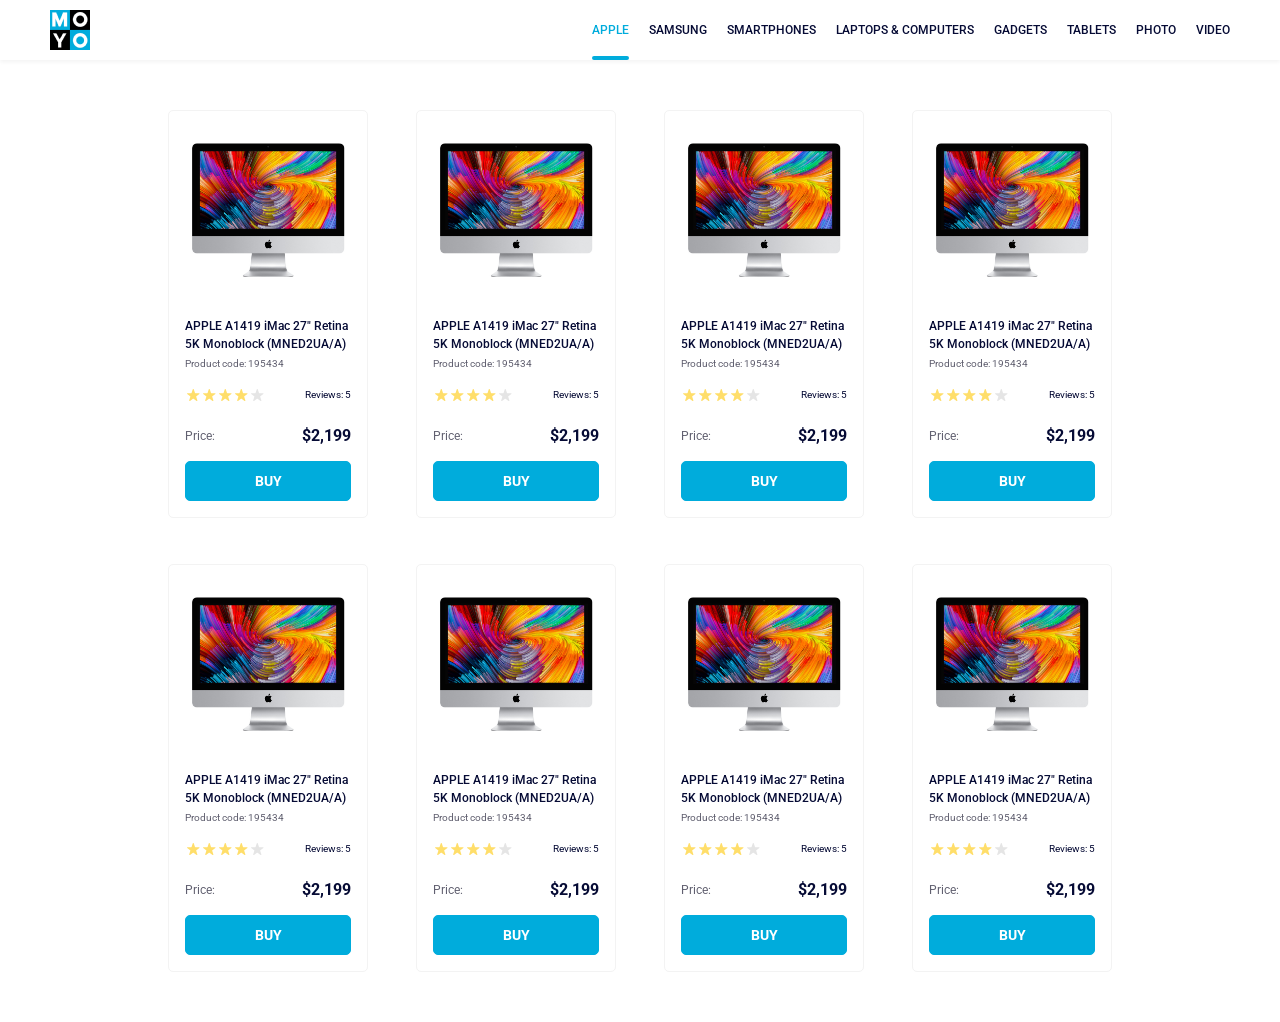
<file: index.html>
<!doctype html><html lang="en"><head><meta charset="utf-8"><meta name="viewport" content="width=device-width, initial-scale=1.0"><title>Catalog</title><link rel="preconnect" href="https://fonts.gstatic.com"><link href="https://fonts.googleapis.com/css2?family=Roboto:wght@400;500;700&display=swap" rel="stylesheet"><link rel="stylesheet" href="index.34ad2a2b.css"></head><body> <header class="header"> <a href="#" class="header__logo"> <img src="logo.eddae0ff.png" alt="MOYO logo"> </a> <nav class="header__nav"> <ul class="header__list"> <li class="header__list-item"> <a href="#" class="header__list-link is-active"> Apple </a> </li> <li class="header__list-item"> <a href="#" class="header__list-link"> Samsung </a> </li> <li class="header__list-item"> <a href="#" class="header__list-link"> Smartphones </a> </li> <li class="header__list-item"> <a href="#" class="header__list-link" data-qa="nav-hover"> Laptops & Computers </a> </li> <li class="header__list-item"> <a href="#" class="header__list-link"> Gadgets </a> </li> <li class="header__list-item"> <a href="#" class="header__list-link"> Tablets </a> </li> <li class="header__list-item"> <a href="#" class="header__list-link"> Photo </a> </li> <li class="header__list-item"> <a href="#" class="header__list-link"> Video </a> </li> </ul> </nav> </header>  <main class="catalog"> <div class="card" data-qa="card"> <img src="imac.202c52ff.jpeg" alt="Imac image" class="card__image"> <div class="card__title"> APPLE A1419 iMac 27" Retina 5K Monoblock (MNED2UA/A) </div> <div class="card__code">Product code: 195434</div> <div class="card__rating"> <div class="stars stars--4"> <div class="stars__star"></div> <div class="stars__star"></div> <div class="stars__star"></div> <div class="stars__star"></div> <div class="stars__star"></div> </div> <div class="card__rating-reviews">Reviews: 5</div> </div> <div class="card__price"> <div class="card__price-title">Price:</div> <div class="card__price-tag">$2,199</div> </div> <a href="#" class="card__button" data-qa="card-hover"> Buy </a> </div> <div class="card"> <img src="imac.202c52ff.jpeg" alt="Imac image" class="card__image"> <div class="card__title"> APPLE A1419 iMac 27" Retina 5K Monoblock (MNED2UA/A) </div> <div class="card__code">Product code: 195434</div> <div class="card__rating"> <div class="stars stars--4"> <div class="stars__star"></div> <div class="stars__star"></div> <div class="stars__star"></div> <div class="stars__star"></div> <div class="stars__star"></div> </div> <div class="card__rating-reviews">Reviews: 5</div> </div> <div class="card__price"> <div class="card__price-title">Price:</div> <div class="card__price-tag">$2,199</div> </div> <a href="#" class="card__button"> Buy </a> </div> <div class="card"> <img src="imac.202c52ff.jpeg" alt="Imac image" class="card__image"> <div class="card__title"> APPLE A1419 iMac 27" Retina 5K Monoblock (MNED2UA/A) </div> <div class="card__code">Product code: 195434</div> <div class="card__rating"> <div class="stars stars--4"> <div class="stars__star"></div> <div class="stars__star"></div> <div class="stars__star"></div> <div class="stars__star"></div> <div class="stars__star"></div> </div> <div class="card__rating-reviews">Reviews: 5</div> </div> <div class="card__price"> <div class="card__price-title">Price:</div> <div class="card__price-tag">$2,199</div> </div> <a href="#" class="card__button"> Buy </a> </div> <div class="card"> <img src="imac.202c52ff.jpeg" alt="Imac image" class="card__image"> <div class="card__title"> APPLE A1419 iMac 27" Retina 5K Monoblock (MNED2UA/A) </div> <div class="card__code">Product code: 195434</div> <div class="card__rating"> <div class="stars stars--4"> <div class="stars__star"></div> <div class="stars__star"></div> <div class="stars__star"></div> <div class="stars__star"></div> <div class="stars__star"></div> </div> <div class="card__rating-reviews">Reviews: 5</div> </div> <div class="card__price"> <div class="card__price-title">Price:</div> <div class="card__price-tag">$2,199</div> </div> <a href="#" class="card__button"> Buy </a> </div> <div class="card"> <img src="imac.202c52ff.jpeg" alt="Imac image" class="card__image"> <div class="card__title"> APPLE A1419 iMac 27" Retina 5K Monoblock (MNED2UA/A) </div> <div class="card__code">Product code: 195434</div> <div class="card__rating"> <div class="stars stars--4"> <div class="stars__star"></div> <div class="stars__star"></div> <div class="stars__star"></div> <div class="stars__star"></div> <div class="stars__star"></div> </div> <div class="card__rating-reviews">Reviews: 5</div> </div> <div class="card__price"> <div class="card__price-title">Price:</div> <div class="card__price-tag">$2,199</div> </div> <a href="#" class="card__button"> Buy </a> </div> <div class="card"> <img src="imac.202c52ff.jpeg" alt="Imac image" class="card__image"> <div class="card__title"> APPLE A1419 iMac 27" Retina 5K Monoblock (MNED2UA/A) </div> <div class="card__code">Product code: 195434</div> <div class="card__rating"> <div class="stars stars--4"> <div class="stars__star"></div> <div class="stars__star"></div> <div class="stars__star"></div> <div class="stars__star"></div> <div class="stars__star"></div> </div> <div class="card__rating-reviews">Reviews: 5</div> </div> <div class="card__price"> <div class="card__price-title">Price:</div> <div class="card__price-tag">$2,199</div> </div> <a href="#" class="card__button"> Buy </a> </div> <div class="card"> <img src="imac.202c52ff.jpeg" alt="Imac image" class="card__image"> <div class="card__title"> APPLE A1419 iMac 27" Retina 5K Monoblock (MNED2UA/A) </div> <div class="card__code">Product code: 195434</div> <div class="card__rating"> <div class="stars stars--4"> <div class="stars__star"></div> <div class="stars__star"></div> <div class="stars__star"></div> <div class="stars__star"></div> <div class="stars__star"></div> </div> <div class="card__rating-reviews">Reviews: 5</div> </div> <div class="card__price"> <div class="card__price-title">Price:</div> <div class="card__price-tag">$2,199</div> </div> <a href="#" class="card__button"> Buy </a> </div> <div class="card"> <img src="imac.202c52ff.jpeg" alt="Imac image" class="card__image"> <div class="card__title"> APPLE A1419 iMac 27" Retina 5K Monoblock (MNED2UA/A) </div> <div class="card__code">Product code: 195434</div> <div class="card__rating"> <div class="stars stars--4"> <div class="stars__star"></div> <div class="stars__star"></div> <div class="stars__star"></div> <div class="stars__star"></div> <div class="stars__star"></div> </div> <div class="card__rating-reviews">Reviews: 5</div> </div> <div class="card__price"> <div class="card__price-title">Price:</div> <div class="card__price-tag">$2,199</div> </div> <a href="#" class="card__button"> Buy </a> </div> </main> </body></html>
</file>
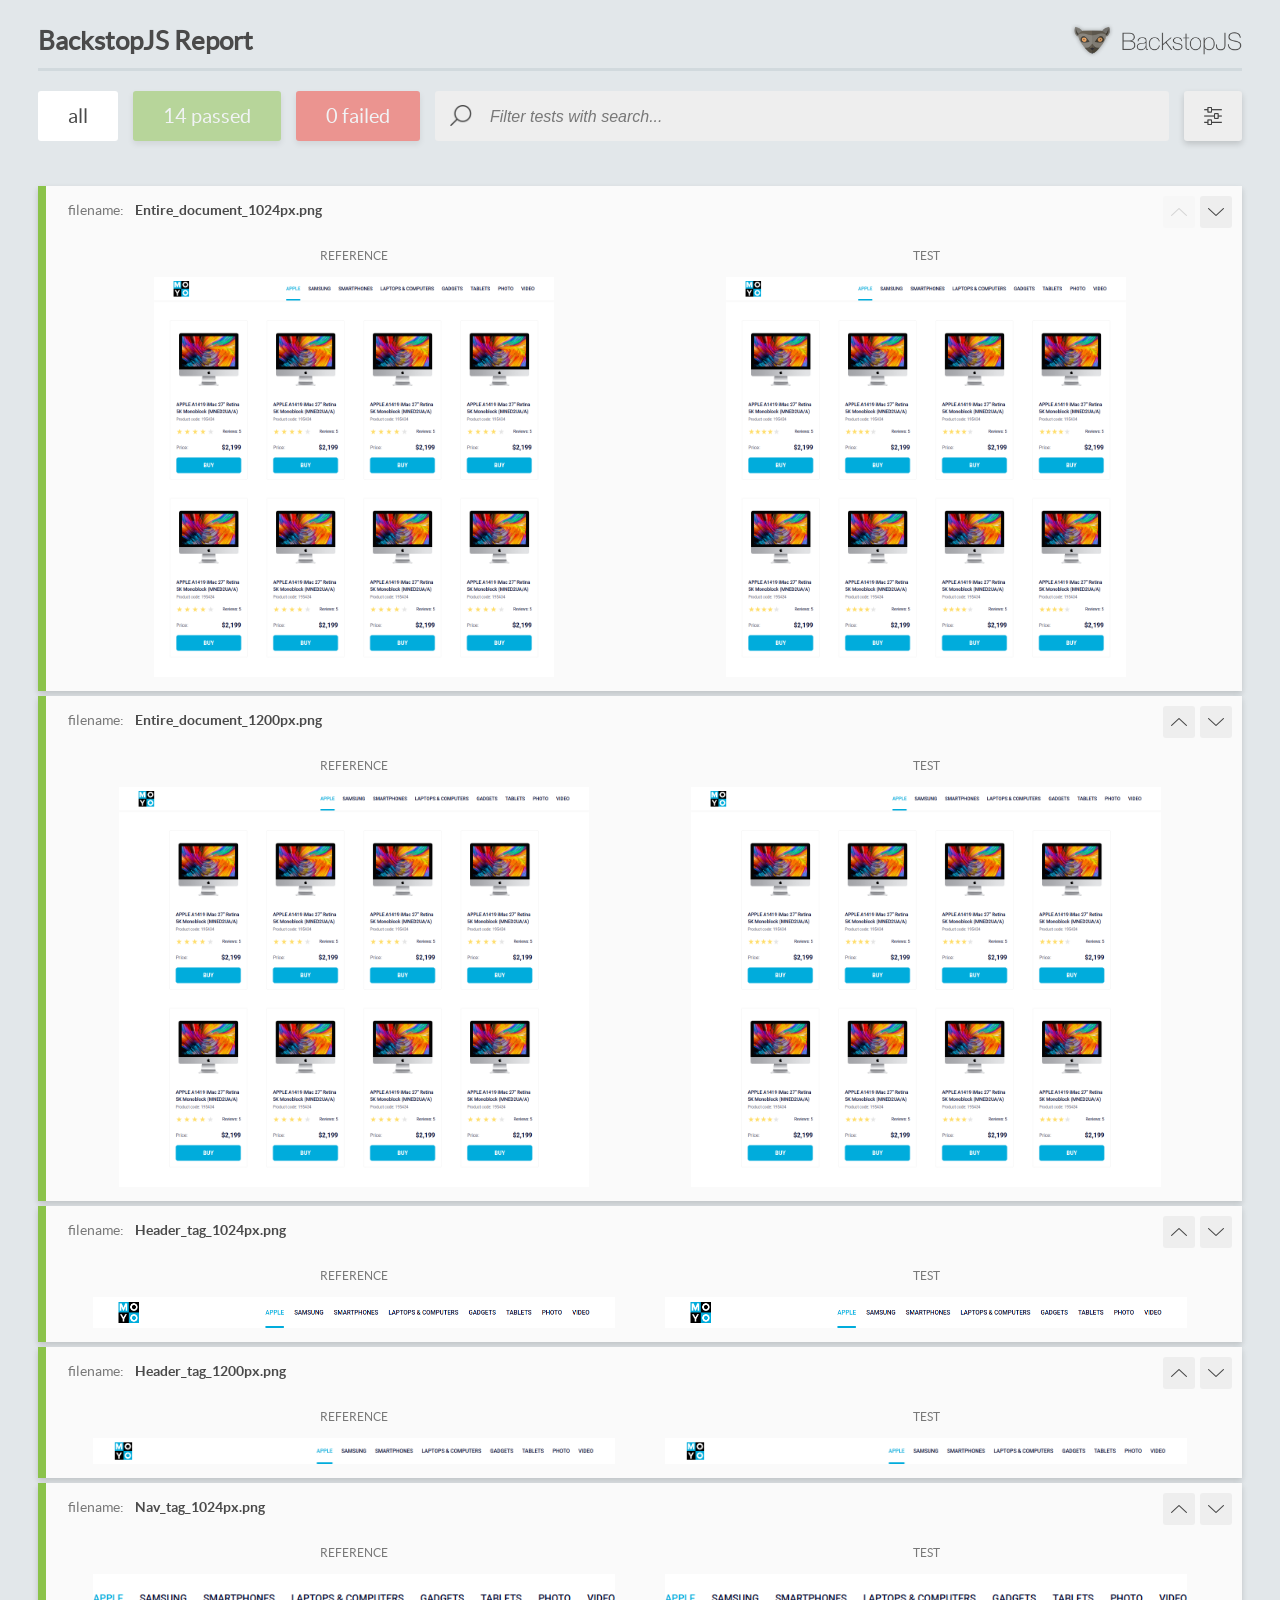
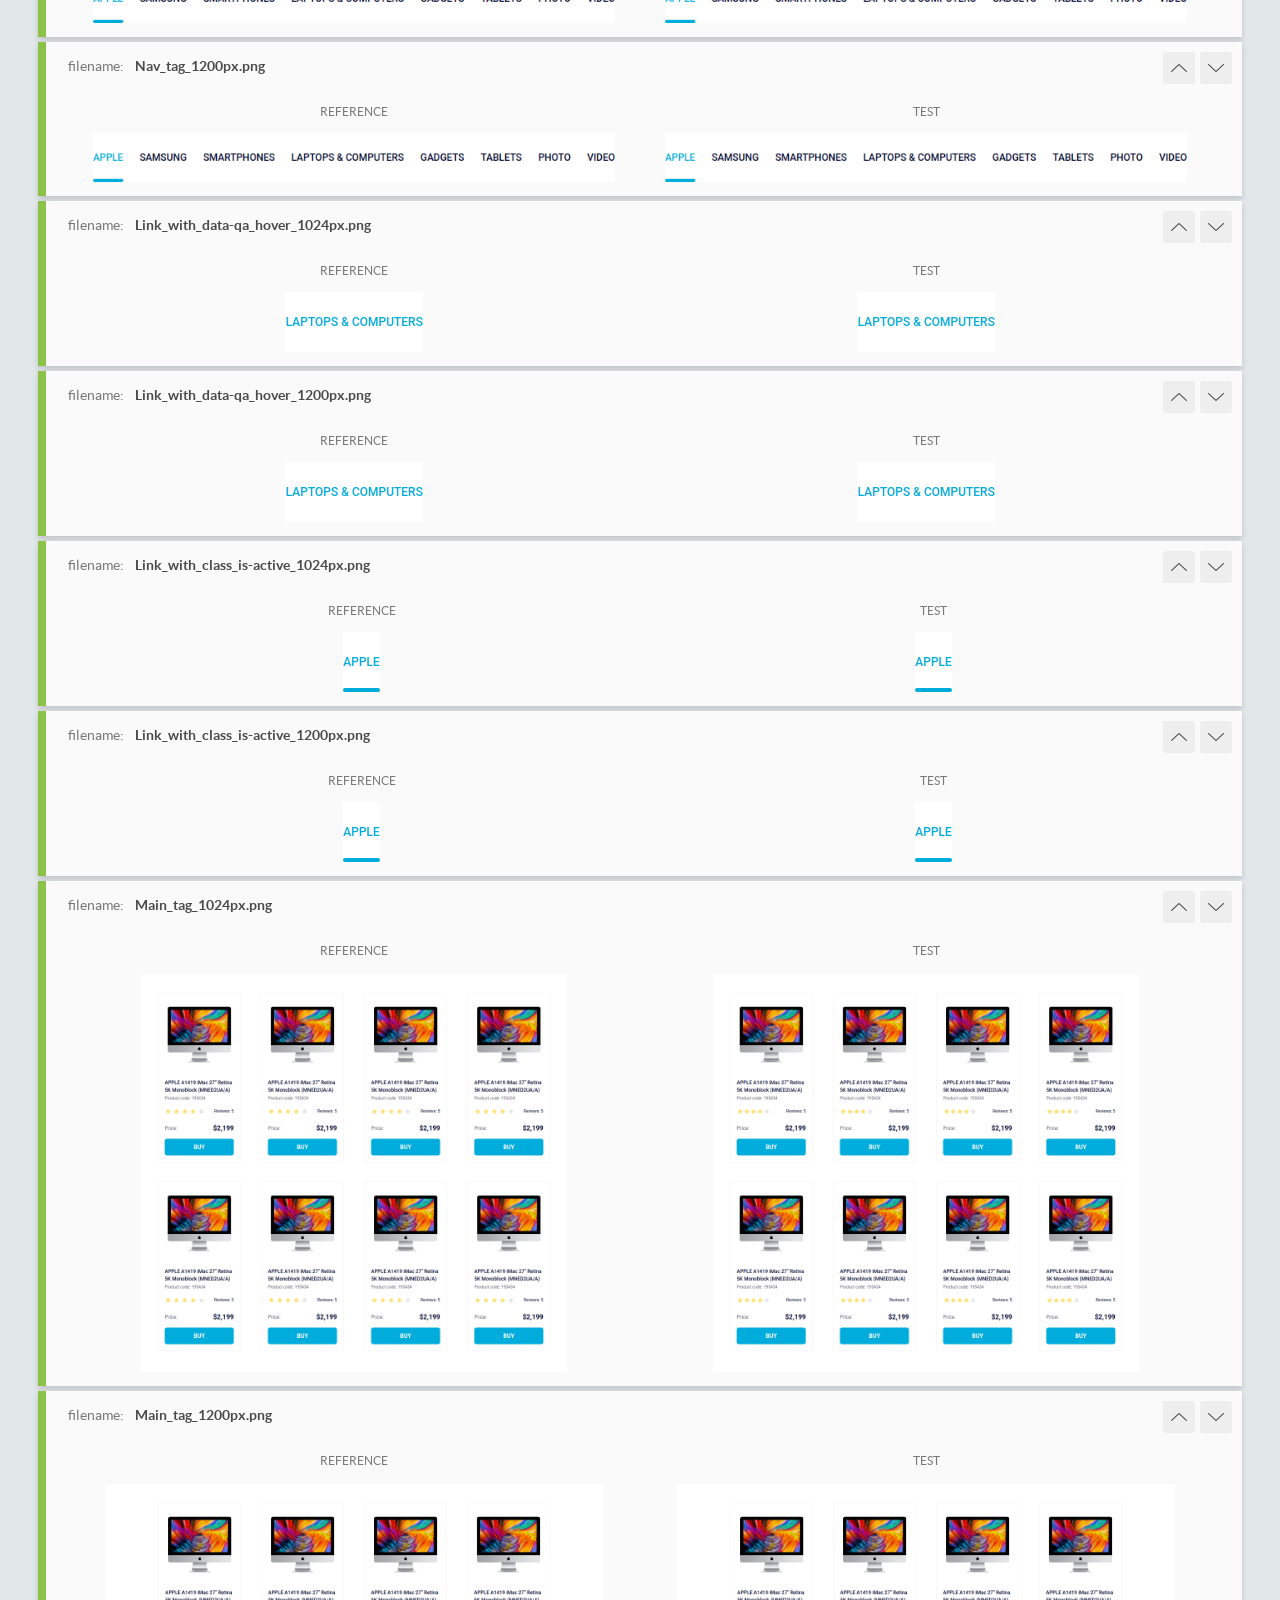
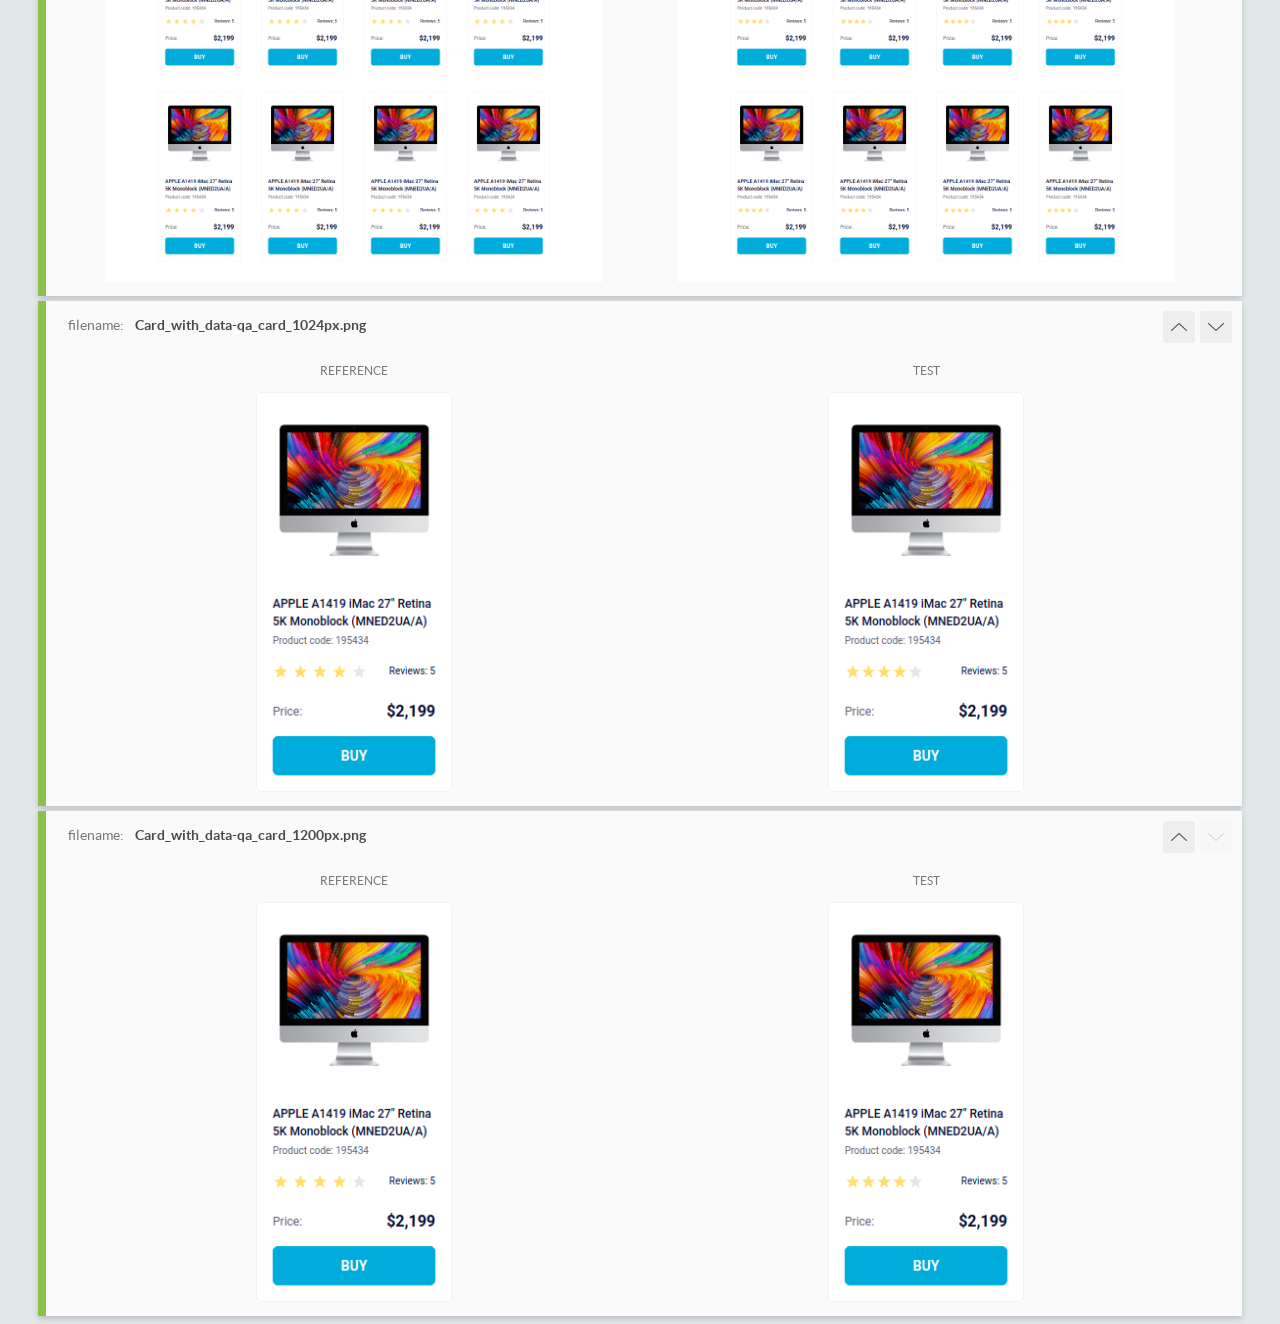
<file: report/html_report/index.html>
<!DOCTYPE html>
<html>
  <head>
    <meta charset="utf-8">
    <!-- Disable Cache -->
    <meta http-equiv="Cache-Control" content="no-cache, no-store, must-revalidate">
    <meta http-equiv="Pragma" content="no-cache">
    <meta http-equiv="Expires" content="0">

    <title>BackstopJS Report</title>

    <style>
      @font-face {
          font-family: 'latoregular';
          src: url('./assets/fonts/lato-regular-webfont.woff2') format('woff2'),
              url('./assets/fonts/lato-regular-webfont.woff') format('woff');
          font-weight: 400;
          font-style: normal;
      }
      @font-face {
          font-family: 'latobold';
          src: url('./assets/fonts/lato-bold-webfont.woff2') format('woff2'),
              url('./assets/fonts/lato-bold-webfont.woff') format('woff');
          font-weight: 700;
          font-style: normal;
      }

      .ReactModal__Body--open {
          overflow: hidden;
      }
      .ReactModal__Body--open .header {
        display: none;
      }

    </style>
  </head>
  <body style="background-color: #E2E7EA">
    <div id="root">

    </div>
    <script>
      function report (report) { // eslint-disable-line no-unused-vars
        window.tests = report;
      }
    </script>
    <script src="config.js"></script>
    <script src="index_bundle.js"></script>
  </body>
</html>
</file>
<file: index.34ad2a2b.css>
html{scroll-behavior:smooth;transition-duration:.3s}body{margin:0;padding:0;font-family:Roboto,sans-serif;transition-duration:.3s}div,p{box-sizing:border-box;margin:0;padding:0}.header{box-sizing:border-box;justify-content:space-between;align-items:center;padding:0 50px;display:flex;box-shadow:0 2px 4px #0000000d}.header *{transition-duration:.3s}.header__logo{display:flex}.header__list{justify-content:space-between;align-items:center;margin:0;padding:0;list-style:none;display:flex}.header__list-item{margin-right:20px;position:relative}.header__list-item:last-child{margin-right:0}.header__list-link{text-transform:uppercase;color:#060b35;text-align:center;font-family:Roboto,sans-serif;font-size:12px;font-weight:500;line-height:60px;text-decoration:none;display:flex}.header__list-link:hover,.header__list-link.is-active{color:#00acdc}.header__list-link.is-active:after{color:#00acdc;content:"";box-sizing:border-box;border:2px solid #00acdc;border-radius:16px;width:100%;position:absolute;bottom:0;left:0}.stars{display:flex}.stars__star{background-image:url(star.822d561e.svg);background-position:50%;background-repeat:no-repeat;width:16px;height:16px}.stars--1 .stars__star:nth-child(-n+1),.stars--2 .stars__star:nth-child(-n+2),.stars--3 .stars__star:nth-child(-n+3),.stars--4 .stars__star:nth-child(-n+4),.stars--5 .stars__star:nth-child(-n+5){background-image:url(star-active.edda4c43.svg)}.card{box-sizing:border-box;border:1px solid #f3f3f3;border-radius:5px;flex-direction:column;justify-content:center;width:200px;padding:16px;display:flex}.card,.card *{transition-duration:.3s}.card:hover{scale:1.2}.card__title{color:#060b35;margin-bottom:4px;font-size:12px;font-weight:500;line-height:18px}.card:hover .card__title{color:#34568b}.card__image{align-self:center;width:160px;height:134px;margin-top:16px;margin-bottom:40px;display:flex}.card__code{color:#616070;align-self:flex-start;margin-bottom:16px;font-size:10px;font-weight:400;line-height:14px}.card__rating{justify-content:space-between;align-items:center;margin-bottom:24px;display:flex}.card__rating-reviews{color:#060b35;text-align:center;font-size:10px;font-weight:400;line-height:14px}.card__price{justify-content:space-between;margin-bottom:16px;display:flex}.card__price-title{color:#616070;font-size:12px;font-weight:400;line-height:18px}.card__price-tag{color:#060b35;font-size:16px;font-weight:700;line-height:18px}.card__button{box-sizing:border-box;text-transform:uppercase;color:#fff;background-color:#00acdc;border:1px solid #00acdc;border-radius:5px;justify-content:center;width:100%;height:40px;font-size:14px;font-weight:700;line-height:38px;text-decoration:none;display:flex}.card__button:hover{color:#00acdc;background-color:#fff}.catalog{box-sizing:border-box;grid-template-columns:repeat(1,200px);justify-content:center;gap:46px 48px;padding:50px 40px;display:grid}@media (width>=488px){.catalog{grid-template-columns:repeat(2,200px)}}@media (width>=768px){.catalog{grid-template-columns:repeat(3,200px)}}@media (width>=1024px){.catalog{grid-template-columns:repeat(4,200px)}}
/*# sourceMappingURL=index.34ad2a2b.css.map */
</file>
